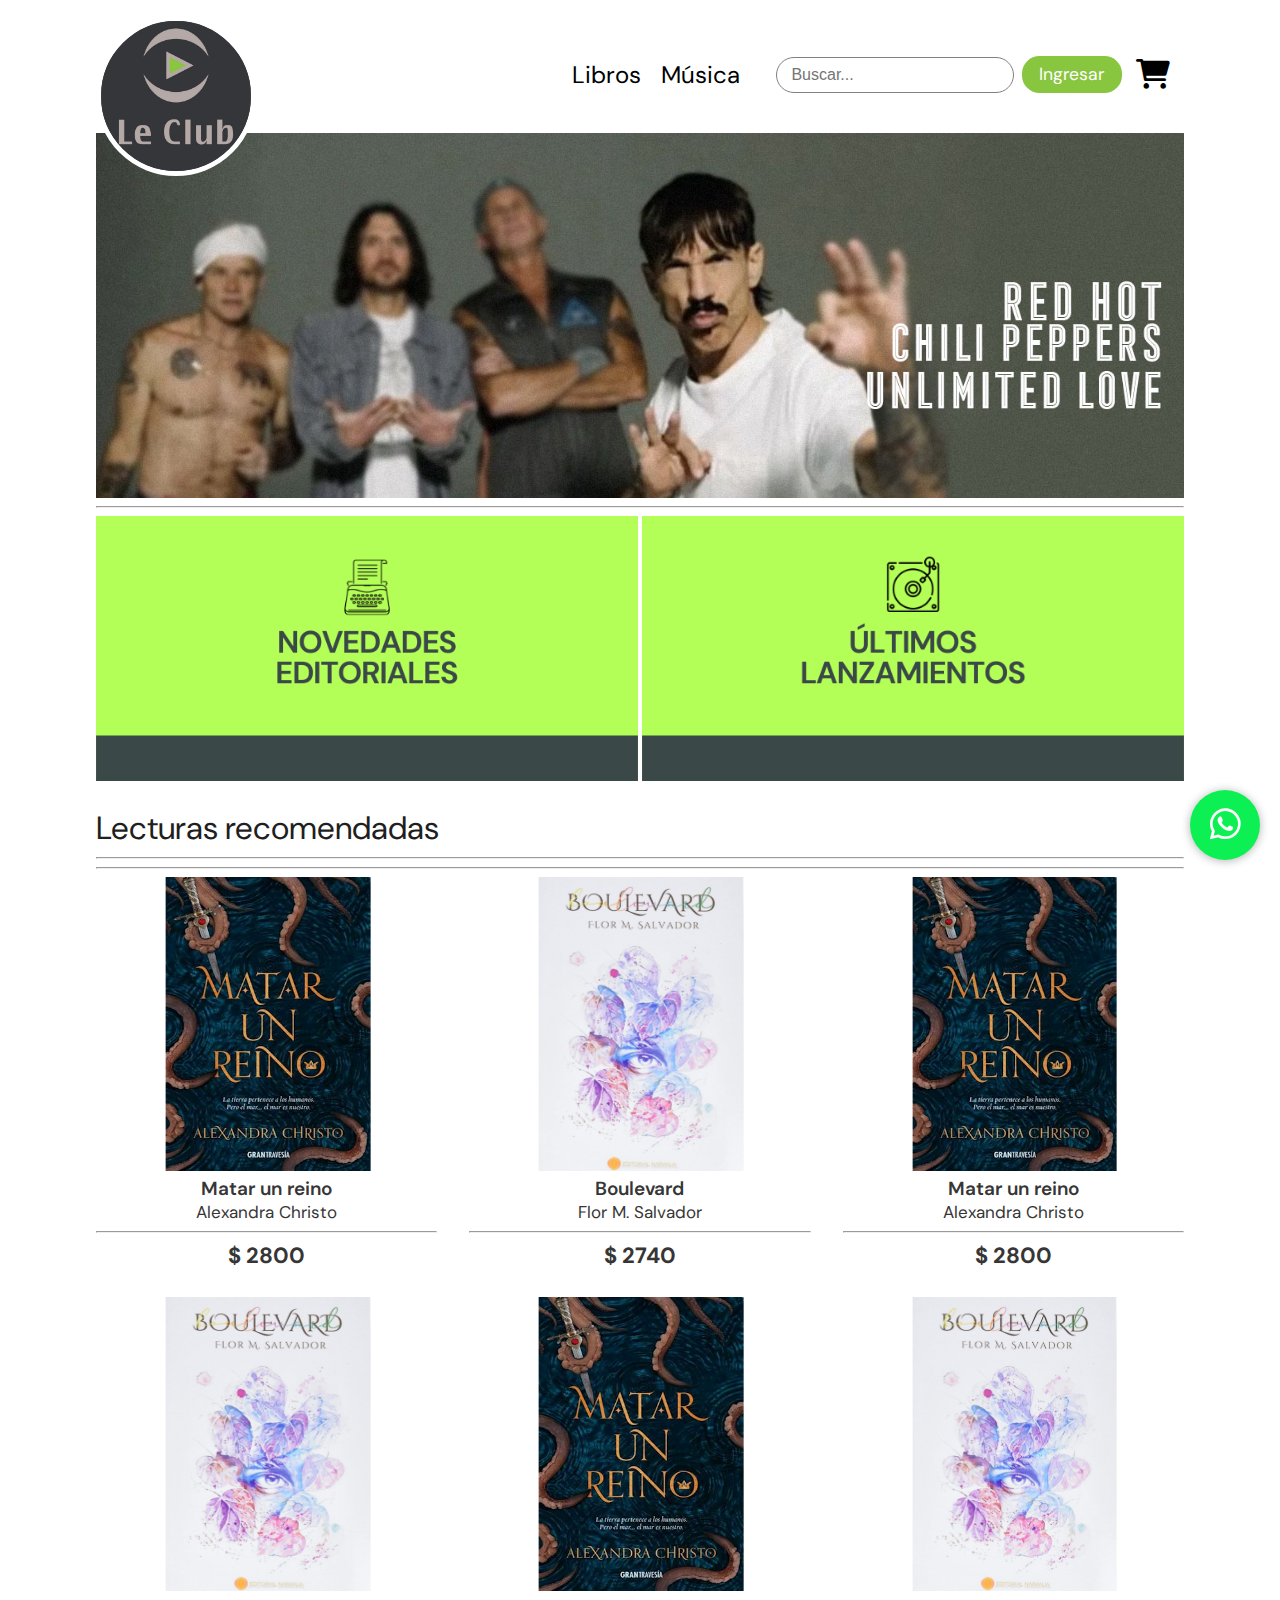
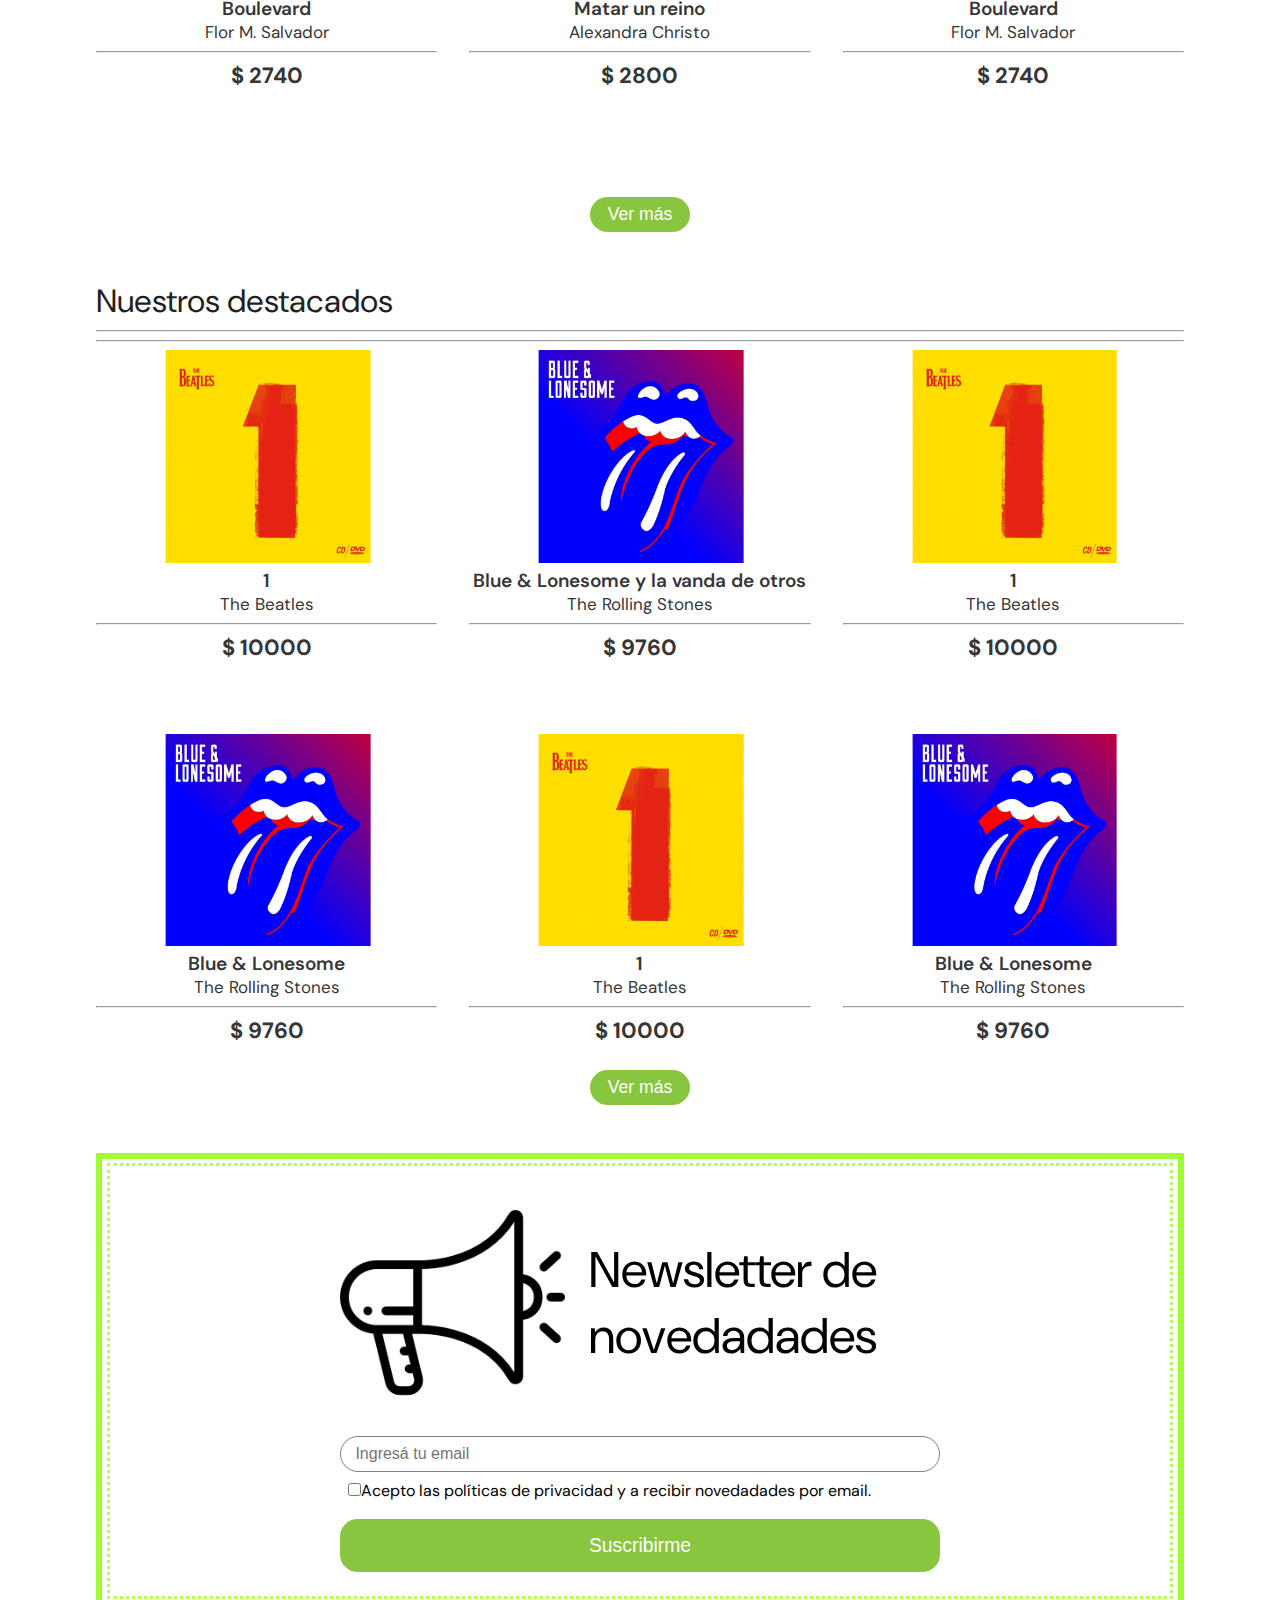
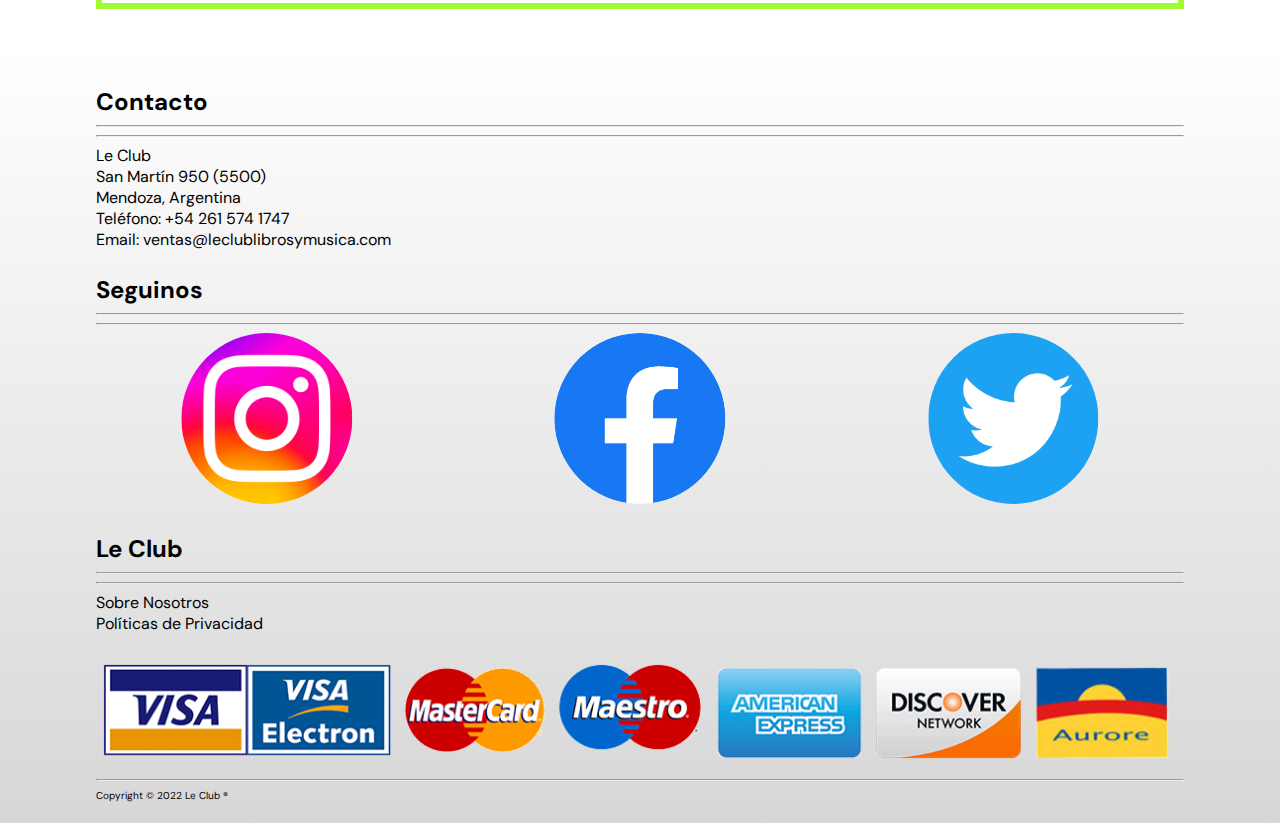
<file: index.html>
<!DOCTYPE html>
<html lang="en">

<head>
    <meta charset="UTF-8">
    <meta http-equiv="X-UA-Compatible" content="IE=edge">
    <meta name="viewport" content="width=device-width, initial-scale=1.0">
    <title>Le Club</title>
    <link rel="stylesheet" href="assets/css/index.css">
    <link rel="stylesheet" href="assets/fontawesome/css/all.css">
</head>

<body>
    <div class="overlay">
        <div class="desplegable" id="desplegable">
            <div class="x" id="x"><a href="javascript:cerrar()"><i class="fa-solid fa-xmark"></i></a></div>
            <ul class="list">
                <br>
                <li class="list__item">
                    <a href="/index.html">Inicio</a>
                </li>
                <hr noshade="" class="desplegable__hr">
                <li class="list__item">
                    <a href="#">Libros</a>
                </li>
                <li class="list__item">
                    <a href="#">Música</a>
                </li>
                <hr noshade="" class="desplegable__hr">
                <li class="list__item">
                    <a href="#">Sobre Nosotros</a>
                </li>
                <li class="list__item">
                    <a href="#">Políticas de Privacidad</a>
                </li>
            </ul>
        </div>
    </div>

    <div class="whatsapp">
        <a href="https://api.whatsapp.com/send?phone=5492616614848" class="btn-wsp" target="_blank">
        <i class="fa-brands fa-whatsapp"></i></a>
    </div>

    <header class="header">
        <div class="container logo-nav-container">
            <div style="z-index: 100;" id="logo"><img src="assets/media/logo.png" alt="" class="logo"></div>
            <nav class="navigation">
                <ul>
                    <li>
                        <div class="bars" id="bars"><a href="javascript:abrir()"><i class="fa-solid fa-bars"></i></a></div>
                    </li>
                    <li>
                        <div class="menu"><a href="#">Libros</a></div>
                    </li>
                    <li>
                        <div class="menu"><a href="#">Música</a></div>
                    </li>
                    <li>
                        <div class="glass" id="glass"><a href="javascript: abrirBuscar()"><i class="fa-solid fa-magnifying-glass"></i></a>
                    </li>
                    <li>
                        <div class="buscarmobile">
                            <div class="buscarmobile__arrow"><a href="javascript: cerrarBuscar()"><i class="fa-solid fa-arrow-left"></i></a></div>
                            <input class="buscarmobile__input" type="text" placeholder="Buscar..." required>
                        </div>
                    </li>
                    <li>
                        <div class="search"><input class="input" type="text" placeholder="Buscar..." required></div>
                    </li>
                    <li>
                        <div class="ingresar"><a href="#" class="button">Ingresar</a></div>
                    </li>
                    <li>
                        <div class="cart" id="cart"><i class="fa-solid fa-cart-shopping"></i></div>
                    </li>
                </ul>
            </nav>
        </div>
    </header>

    <section class="body">
        <div class="container conteiner__slider">
            <div class="slider" id="slider">
                <div class="slider__section">
                    <img src="assets/media/slide1.jpg" alt="Imagen 1" class="slider__img">
                </div>
                <div class="slider__section">
                    <img src="assets/media/slide2.jpg" alt="Imagen 2" class="slider__img">
                </div>
                <div class="slider__section">
                    <img src="assets/media/slide3.jpg" alt="Imagen 3" class="slider__img">
                </div>
            </div>
            <div class="slider__btn slider__btn--right" id="btn-right">&#62;</div>
            <div class="slider__btn slider__btn--left" id="btn-left">&#60;</div>
            <hr>
        </div>
    </section>

    <section id="novlan">
        <div class="container">
            <div class="novlan">
                <ul>
                    <li><img src="assets/media/NOVEDADES EDITORIALES.png" alt="Slide 1" class="img-novlan"></li>
                    <li><img src="assets/media/ULTIMOS LANZAMIENTOS.png" alt="Slide 2" class="img-novlan"></li>
                </ul>
            </div>
        </div>
    </section>

    <section id="recomendadas">
        <div class="container">
            <br>
            <h1>Lecturas recomendadas</h1>
            <hr><hr>
            <div class="publicaciones">
                <div class="publicacion">
                    <a href="assets/pages/product.html"><img src="assets/media/libro1.png" alt="Libro 1" class="publicacion__img">
                        <h4>Matar un reino</h4>
                        <h5>Alexandra Christo</h5>
                        <hr>
                        <h3>$ 2800</h3></a>
                </div>
                <div class="publicacion">
                    <img src="assets/media/libro2.jpg" alt="Libro 2" class="publicacion__img">
                    <h4>Boulevard</h4>
                    <h5>Flor M. Salvador</h5>
                    <hr>
                    <h3>$ 2740</h3>
                </div>
                <div class="publicacion">
                    <img src="assets/media/libro1.png" alt="Libro 3" class="publicacion__img">
                    <h4>Matar un reino</h4>
                    <h5>Alexandra Christo</h5>
                    <hr>
                    <h3>$ 2800</h3>
                </div>
                <div class="publicacion">
                    <img src="assets/media/libro2.jpg" alt="Libro 4" class="publicacion__img">
                    <h4>Boulevard</h4>
                    <h5>Flor M. Salvador</h5>
                    <hr>
                    <h3>$ 2740</h3>
                </div>
                <div class="publicacion">
                    <img src="assets/media/libro1.png" alt="Libro 5" class="publicacion__img">
                    <h4>Matar un reino</h4>
                    <h5>Alexandra Christo</h5>
                    <hr>
                    <h3>$ 2800</h3>
                </div>
                <div class="publicacion">
                    <img src="assets/media/libro2.jpg" alt="Libro 6" class="publicacion__img">
                    <h4>Boulevard</h4>
                    <h5>Flor M. Salvador</h5>
                    <hr>
                    <h3>$ 2740</h3>
                </div>
            </div>
            <div class="vermas">
                <button class="button">Ver más</button>
            </div>
        </div>
    </section>

    <section id="destacados">
        <div class="container">
            <h1>Nuestros destacados</h1>
            <hr>
            <hr>
            <div class="publicaciones2">
                <div class="publicacion">
                    <img src="assets/media/cd1.jpg" alt="CD 1" class="publicacion__img">
                    <h4>1</h4>
                    <h5>The Beatles</h5>
                    <hr>
                    <h3>$ 10000</h3>
                </div>
                <div class="publicacion">
                    <img src="assets/media/cd2.jpg" alt="CD 2" class="publicacion__img">
                    <h4>Blue & Lonesome y la vanda de otros </h4>
                    <h5>The Rolling Stones</h5>
                    <hr>
                    <h3>$ 9760</h3>
                </div>
                <div class="publicacion">
                    <img src="assets/media/cd1.jpg" alt="CD 3" class="publicacion__img">
                    <h4>1</h4>
                    <h5>The Beatles</h5>
                    <hr>
                    <h3>$ 10000</h3>
                </div>
                <div class="publicacion">
                    <img src="assets/media/cd2.jpg" alt="CD 4" class="publicacion__img">
                    <h4>Blue & Lonesome</h4>
                    <h5>The Rolling Stones</h5>
                    <hr>
                    <h3>$ 9760</h3>
                </div>
                <div class="publicacion">
                    <img src="assets/media/cd1.jpg" alt="CD 5" class="publicacion__img">
                    <h4>1</h4>
                    <h5>The Beatles</h5>
                    <hr>
                    <h3>$ 10000</h3>
                </div>
                <div class="publicacion">
                    <img src="assets/media/cd2.jpg" alt="CD 6" class="publicacion__img">
                    <h4>Blue & Lonesome</h4>
                    <h5>The Rolling Stones</h5>
                    <hr>
                    <h3>$ 9760</h3>
                </div>
            </div>
            <div class="vermas" style="margin-top: 2em;">
                <button class="button">Ver más</button>
            </div>
        </div>
    </section>

    <section id="newsletter">
        <div class="container">
            <div class="newsletter">
                <div class="recuadro">
                    <div class="newsletter_container">
                        <div class="newsletter__block">
                            <img src="assets/media/megaphone.png" alt="Megáfono" class="newsletter__block--img">
                            <h2>Newsletter de<br>novedadades</h2>
                        </div>
                        <div class="newsletter__email">
                            <input type="text" placeholder="Ingresá tu email" required class="input">
                            <div class="newsletter__email--checkbox">
                                <input type="checkbox" name="" id="">Acepto las <a href="#" type="blank">políticas de
                                    privacidad</a> y a
                                recibir novedadades por email.
                            </div>
                        </div>
                        <div class="button" style="margin-top: 1em;">
                            <button class="button">Suscribirme</button>
                        </div>
                    </div>
                </div>
            </div>
        </div>
    </section>

    <footer>
        <div class="container">
            <div class="footer">
                <br>
                <div class="footer__contacto">
                    <h2>Contacto</h2>
                    <hr>
                    <hr>
                    <p>Le Club<br>San Martín 950 (5500)<br>Mendoza, Argentina<br>Teléfono: <a
                            href="tel:+54 261 574 1747">+54 261 574 1747</a><br>Email: <a
                            href="mailto:ventas@leclublibrosymusica.com">ventas@leclublibrosymusica.com</a></p>
                </div>
                <div class="seguinos">
                    <h2>Seguinos</h2>
                    <hr>
                    <hr>
                    <div class="footer__redes">
                        <a href="http://instagram.com" target="_blank" rel="noopener noreferrer"><img
                                src="assets/media/instagram.png" alt="Instagram" class="footer__redes--img"></a>
                        <img src="assets/media/facebook.png" alt="Facebook" class="footer__redes--img">
                        <img src="assets/media/twitter.png" alt="Twitter" class="footer__redes--img">
                    </div>
                </div>
                <div class="footer__leclub">
                    <h2>Le Club</h2>
                    <hr>
                    <hr>
                    <a href="#" target="_blank">Sobre Nosotros</a><br>
                    <a href="#" target="_blank">Políticas de Privacidad</a>
                </div>
                <div class="footer__tarjetas">
                    <img src="assets/media/tarjetas.gif" alt="Tarjetas aceptadas" class="footer__tarjetas--img">
                </div>
                <hr>
                <div class="copyright">
                    <p style="font-size: 10px;">Copyright © 2022 Le Club ®</p><br>
                </div>
            </div>
    </footer>
    
    <script src="assets/js/slider-frame.js"></script>
    <script src="assets/js/menu-desplegable.js"></script>
</body>

</html>
</file>
<file: assets/css/index.css>
@import url('https://fonts.googleapis.com/css2?family=DM+Sans:wght@400;500;700&family=Poppins:wght@200;300;400;500;600;700;800&display=swap');
@import url('https://fonts.googleapis.com/css2?family=DM+Sans:ital,wght@0,400;0,500;0,700;1,400;1,500;1,700&display=swap');

:root {
    --bg-color: hsl(0, 0%, 100%);
    --bg-color-2: hsl(87, 100%, 67%);
    --bg-color-3: hsl(120, 100%, 50%);
    --bg-color-4: hsl(87, 96%, 59%);
    --button: hsl(87, 54%, 51%);
    --text-color-1: hsl(0, 0%, 0%);
    --text-color-2: rgb(53, 168, 53);
    --text-color-3: hsl(0, 0%, 12%);
    --font-2: "Poppins", sans-serif;
}

/* General */

*{
    margin: 0;
    padding: 0;
    box-sizing: border-box;
}

::selection {
    background-color: hsla(120, 100%, 50%, 0.9);
    color: black;
}

ul {
    list-style: none;
}

a {
    text-decoration: none;
    color: black;
}

hr {
    margin: .5em 0;
    background-color: gray;
    border-radius: 3px;
}

.hr__style {
    height: 1px;
}

h1 {
    font-weight: 400;
    color: var(--text-color-3);
}

body {
    margin-top: 1em;
    font-family: 'DM Sans', sans-serif;
}

button {
    background-color: white;
    border: none;
}

.button {
    padding: .4em 1em;
    background-color: var(--button);
    color: white;
    font-size: 1.1em;
    border: none;
    border-radius: 1em;
    text-align: center;
}

.button:hover {
    box-shadow: 5px solid var(--bg-color-3);
}

.input {
    padding: .5em .9em;
    font-size: 1em;
    color: grey;
    border: 1px solid grey;
    border-radius: 1.5em;
    width: 100%;
    max-width: 40em;
}

.btn-wsp {
    position: fixed;
    width: 70px;
    height: 70px;
    line-height: 70px;
    bottom: 40px;
    right: 20px;
    border-radius: 50px;
    color: white;
    background: #0df053;
    text-align: center;
    font-size: 35px;
    box-shadow: 0px 1px 10px rgba(0,0,0,0.3);
    z-index: 1000;
}

.btn-wsp:hover {
    text-decoration: none;
    color: white;
    background: #0df053;
}

.container {
    width: 85%;
    max-width: 1400px;
    margin: auto;
}

/* Header */

.header .logo {   
    z-index: 200;
    background-image: url(/assets/media/logo.png);
    width: 6.5em;
    height: 6.5em;
    background-repeat: no-repeat;
    background-size: cover;
    background-position: center;
    border: 5px solid white;
    border-radius: 80px;
    margin-right: 2.2em;
    margin-bottom: -1.5em;
}

.logo-nav-container {
    display: flex;
    justify-content: space-between; /*Los elementos se disponen con un espacio de por medio*/
    align-items: center; /* Los elementos se centran */
}

.navigation ul{
    margin: 0;
    padding: 0;
    display: flex;
    align-items: center ;
}

    .navigation ul li {
        display: inline-flex;
        justify-content: space-between;
        padding-right: .5em;
    }

.menu {
    font-size: 24px;
    padding-right: .5em;
}

.bars, .glass {
    display: none;	
}

.fa-solid {
    font-size: 30px;
    padding: 0 .2em;
}

/* Header input buscar desplegable */

.buscarmobile {
    display: none;
}

.buscarmobile__input {
    padding: .5em .9em;
    padding-left: 3em;
    font-size: 1em;
    color: grey;
    border: 1px solid grey;
    border-radius: 1.5em;
    width: 54vw;
    outline: none;
    transition: .2s ease all;
}

.buscarmobile__arrow {
    position: absolute;
    margin-top: .35em;
    margin-left: .5em;
}

.fa-arrow-left {
    font-size: 25px;
    color: black;
}

/* Header menú desplegable */

.desplegable {
    margin-top: -1em;
    position: fixed;
    background-color: white;
    width: 60%;
    height: 200%;
    left: 40%;
    display: flex;
    justify-content:left;
    align-items: flex-start;
    display: none;
    transition: .2s ease all;
}

.overlay {
    background-color: rgba(0, 0, 0, 40%);
    top: 0;
    position: fixed;
    bottom: 0;
    left: 0;
    right: 0;
    display: none;
    z-index: 150;
    backdrop-filter: blur(5px);
}

.fa-xmark {
    margin-top: .8em;
    margin-left: .5em;
    color: rgba(0, 0, 0, 40%);
    cursor: pointer;
}

.fa-xmark:hover {
    transition: all .4s ease;
    color: black;
}

.button__click {
    cursor: pointer;
}

.list{
    border-radius: 0 16px 16px 0;
    margin-top: 3em;
    margin-left: .5em;
}

.desplegable__hr {
    background-color: black;
    border: .001px solid black;
    width: 80%;
}

.list__item{
    list-style: none;
    width: 100%;
    text-align:start;
    overflow: hidden;
    font-size: 20px;
}

.list__item--click{
    cursor: pointer;
}

/* Slider */

.body {
    display: flex;
}

.conteiner__slider {
    overflow: hidden;
    position: relative;
}

.slider {
    display: flex;
    width: 300%;
    height: auto;
    margin-left: -100%;
}

.slider__section {
    width: 100%;
}

.slider__img {
    display: block;
    width: 100%;
    height: 100%;
    object-fit: cover;
}

.slider__btn {
    position:absolute;
    width: 50%;
    height: 100%;
    background-color: rgba(0, 0, 0, 0);
    color: rgba(0, 0, 0, 0);
    top: 50%;
    transform: translateY(-65%);
    cursor: pointer;
}

.slider__btn--right {
    right: 0;
    height: 100%;
    margin-top: 1%;
}

.slider__btn--left {
    height: 100%;
    margin-top: 1%;
}

/* Novedades y destacados (novlan) */

.img-novlan {
    width: 100%;
}

.novlan {
	width: 100%;
    height: auto;
    overflow: hidden;
}

.novlan ul {
	display: flex;
	padding: 0;
    gap: .3em;
	width: 100%; /*Si quisiera que mostrara solo dos la primera imagen, tendría que poner 200% porque son dos*/
}

.novlan li {
	width: 100%;
	list-style: none;
}

.novlan img {
	width: 100%;
}

/* Lecturas recomendadas y Nuestros destacados */

.publicaciones {
    display: grid;
    grid-template-columns: repeat(2, 1fr);
    grid-template-rows: repeat(3, auto);
    column-gap: 2em;
}

.publicaciones2 {
    display: grid;
    grid-template-columns: repeat(2, 1fr);
    grid-template-rows: repeat(3, auto);
    column-gap: 2em;
    row-gap: 2em;
}

.publicacion h4, h3, h5 {
    color: hsl(0, 0%, 21%);
    text-align: center;
    display: -webkit-box;
    -webkit-box-orient: vertical;
    -webkit-line-clamp: 2;
    line-clamp: 2;
    overflow: hidden;
}

.publicacion_libros {
    margin-bottom: 2em;
}

.publicacion h4 {
    font-size: 19px;
    font-weight: 600;
}

.publicacion h5 {
    font-size: 17px;
    font-weight: 400;
}

.publicacion h3 {
    font-size: 22px;
}

.publicacion__img {
    width: 80%;
    height: 60%;
    transform: translatex(13%);
}

.vermas {
    display: flex;
    justify-content: center;
    margin-bottom: 3em;
    margin-top: 5em;
}

/* Newsletter */

.newsletter {
    border: .4em solid var(--bg-color-4);
    margin-bottom: 2em;
}

.recuadro {
    border: .2em dotted var(--bg-color-2);
    margin: .3em;
    padding: 1.5em;
}

.newsletter__btn {
    display: flex;
    justify-content: center;
    margin: 2em;
}

.newsletter__block {
    display: inline-flex;
    justify-content: center;
    align-items: center;
}

.newsletter__block--img {
    width: 30%;
    margin-right: 1.5em;
}

.newsletter__block h2{
    font-size: 30px;
    font-weight: 400;
}

.newsletter__email {
    display: grid;
    row-gap: .5em;
    margin-top: 1em;
}

.newsletter__email--checkbox {
    margin-left: .5em;
}

/* Footer */

footer {
    background: linear-gradient(to bottom, white, rgb(215, 215, 215));
}

footer h2 {
    margin-top: 1em;
}

.footer__redes {
    display: grid;
    grid-template-columns: repeat(3, 1fr);
    grid-template-rows: auto;
    column-gap: 2em;
}

.footer__redes--img {
    width: 100%;
    border-radius: 50%;
}

.footer__tarjetas {
    display: flex;
    justify-content: center;
    align-items: center;
}

.footer__tarjetas--img {
    margin-top: 1em;
    width: 100%;
}

@media screen and (max-width: 320px) {
    /* Header input buscar desplegable */

    .buscarmobile__input {
        width: 100%;
        transition: .2s ease all;
        margin: 1.51em 0;
    }

    .buscarmobile__arrow {
        margin-top: 1.8em;
    }

    /* Lecturas recomendadas y Nuestros destacados */

    .publicaciones {
        row-gap: 0;
    }
    
    .publicaciones2 {
        row-gap: 0;
    }

    .publicacion {
        margin-bottom: 3em;
    }

    .publicacion__img {
        height: 50%;
    }
    
    .vermas {
        margin-bottom: 3em;
        margin-top: 0;
    }

    /* Newsletter */

    .newsletter__block--img {
        width: 10%;
    }

    .newsletter__block h2{
        font-size: 20px;
        display: -webkit-box;
        -webkit-box-orient: vertical;
        -webkit-line-clamp: 3;
        line-clamp: 3;
        overflow: hidden;
    }
}

@media screen and (max-width: 480px) {
    /* Header input buscar desplegable */
    
    .buscarmobile__input {
        width: 100%;
        margin: 1.51em 0;
        display: flex;
        justify-content: center;
        align-items: center;
        padding-right: 10em;
    }

    .buscarmobile__arrow {
        margin-top: 1.8em;
    }

    /* Lecturas recomendadas y Nuestros destacados */

    .publicaciones {
        row-gap: 0;
    }
    
    .publicaciones2 {
        row-gap: 1.5em;
    }

    .publicacion {
        margin-bottom: 1em;
    }

    .publicacion__img {
        height: 55%;
    }
    
    .vermas {
        margin-bottom: 3em;
        margin-top: 0;
    }

    /* Newsletter */

    .newsletter__block--img {
        width: 25%;
    }

    .newsletter__block h2{
        font-size: 30px;
        display: -webkit-box;
        -webkit-box-orient: vertical;
        -webkit-line-clamp: 3;
        line-clamp: 3;
        overflow: hidden;
    }
}

@media screen and (min-width: 625px) and (max-width: 1024px) {
    /* Header menú desplegable */

    .desplegable {
        width: 40%;
        height: 200%;
        left: 60%;
    }
}

@media screen and (min-width: 480px) and (max-width: 719px) {
    /* Header input buscar desplegable */
        
    .buscarmobile__input {
        width: 100%;
        margin: 1.51em 0;
        display: flex;
        justify-content: center;
        align-items: center;
        padding-right: 10em;
    }

    .buscarmobile__arrow {
        margin-top: 1.8em;
    }

    /* Lecturas recomendadas y Nuestros destacados */

    .publicaciones {
        row-gap: 0;
    }

    .publicaciones2 {
        row-gap: 1.5em;
    }

    .publicacion {
        margin-bottom: 0;
    }

    .publicacion__img {
        height: 65%;
    }

    .vermas {
        margin-top: -1em;
    }

    /* Newsletter */

    .newsletter__block--img {
        width: 20%;
    }

    .newsletter__block h2{
        font-size: 35px;
        display: -webkit-box;
        -webkit-box-orient: vertical;
        -webkit-line-clamp: 3;
        line-clamp: 3;
        overflow: hidden;
    }

    /* Footer */

    .footer__redes--img {
        width: 60%;
        transform: translateX(40%);
        border-radius: 50%;
    }
}

@media screen and (min-width: 720px) and (max-width: 1023px) {
    /* Lecturas recomendadas y Nuestros destacados */

    .publicaciones {
        display: grid;
        grid-template-columns: repeat(3, 1fr);
        grid-template-rows: repeat(2, auto);
        column-gap: 2em;
    }

    .publicaciones2 {
        display: grid;
        grid-template-columns: repeat(3, 1fr);
        grid-template-rows: repeat(2, auto);
        column-gap: 2em;
    }

    .publicacion h4, h3, h5 {
        color: hsl(0, 0%, 21%);
        text-align: center;
        display: -webkit-box;
        -webkit-box-orient: vertical;
        -webkit-line-clamp: 2;
        line-clamp: 2;
        overflow: hidden;
    }

    .publicacion {
        margin-bottom: 2em;
    }

    .publicacion__img {
        width: 80%;
    }

    .publicaciones {
        row-gap: 0;
    }

    .publicaciones2 {
        row-gap: 1.5em;
    }

    .vermas {
        margin-top: -1em;
    }

    /* Newsletter */

    .newsletter__block--img {
        width: 25%;
    }

    .newsletter__block h2{
        font-size: 40px;
        display: -webkit-box;
        -webkit-box-orient: vertical;
        -webkit-line-clamp: 3;
        line-clamp: 3;
        overflow: hidden;
    }

    .newsletter_container {
        width: 70%;
        max-width: 1400px;
        margin: auto;
    }

    /* Footer */

    .footer__redes--img {
        width: 50%;
        transform: translateX(50%);
        border-radius: 50%;
    }
}

@media screen and (max-width: 850px) {
        /* Header */
        .bars, .glass {
            display: inline-block;
        }
        .menu, .search, .ingresar {
            display: none;
            visibility: hidden;
        }
        .navigation ul li { 
            padding-right: 0;
        }
}

@media screen and (min-width: 1024px) and (max-width: 1327px) {
    /* Lecturas recomendadas y Nuestros destacados */

    .publicaciones {
        display: grid;
        grid-template-columns: repeat(3, 1fr);
        grid-template-rows: repeat(2, auto);
        column-gap: 2em;
        row-gap: -1em;
    }

    .publicaciones2 {
        display: grid;
        grid-template-columns: repeat(3, 1fr);
        grid-template-rows: repeat(2, auto);
        column-gap: 2em;
        row-gap: 5em;
    }

    .publicacion h4, h3, h5 {
        color: hsl(0, 0%, 21%);
        text-align: center;
        display: -webkit-box;
        -webkit-box-orient: vertical;
        -webkit-line-clamp: 2;
        line-clamp: 2;
        overflow: hidden;
    }

    .publicacion__img {
        width: 60%;
        height: 70%;
        transform: translatex(34%);
    }

    /* Newsletter */

    .newsletter__block--img {
        width: 25vh;
    }

    .newsletter__block h2{
        font-size: 50px;
        display: -webkit-box;
        -webkit-box-orient: vertical;
        -webkit-line-clamp: 3;
        line-clamp: 3;
        overflow: hidden;
    }

    .newsletter_container {
        width: 70%;
        max-width: 600px;
        margin: auto;
    }

    /* Footer */

    .footer__redes--img {
        width: 50%;
        max-width: 20em;
        transform: translateX(50%);
        border-radius: 50%;
    }
}

@media screen and (min-width: 1100px) {
    /* Header */
    .header .logo {   
        z-index: 200;
        background-image: url(/assets/media/logo.png);
        width: 10em;
        height: 10em;
        background-repeat: no-repeat;
        background-size: cover;
        background-position: center;
        border: 5px solid white;
        border-radius: 80px;
        margin-right: 2.2em;
        margin-bottom: -3em;
    }
}

@media screen and (min-width: 1328px) {
    /* Header */
    .navigation ul li {
        padding-right: .9em;
    }
    
    .menu {
        font-size: 28px;
        padding-right: .4em;
    }
    
    .fa-solid {
        font-size: 30px;
    }

    .search .input {
        padding-right: 7em;
    }

    /* Lecturas recomendadas y Nuestros destacados */

    .publicaciones {
        display: grid;
        grid-template-columns: repeat(3, 1fr);
        grid-template-rows: auto;
        column-gap: 3em;
    }

    .publicaciones2 {
        display: grid;
        grid-template-columns: repeat(3, 1fr);
        grid-template-rows: repeat(2, auto);
        column-gap: 3em;
        row-gap: 3em;
    }

    .publicacion__img {
        width: 45%;
        height: 60%;
        transform: translatex(60%);
    }

    .publicacion h4 {
        font-size: 22px;
        padding: .2em 0;
    }
    
    .publicacion h5 {
        font-size: 18px;
        font-weight: 400;
    }

    .vermas {
        margin-top: 0em;
    }

    /* Newsletter */

    .newsletter_container {
        display: flex;
        align-items: center;
    }

    .newsletter__btn {
        display: inline-flex;
        justify-content:center;
    }

    .newsletter__block {
        display: flex;
        justify-content: center;
        align-items: center;
    }

    .newsletter__block--img {
        width: 20%;
        margin-right: 1.5em;
    }

    .newsletter__block h2{
        font-size: 40px;
        font-weight: 400;
    }

    .newsletter_container .input {
        width: 85%;
    } 

    /* Footer */

    .footer__redes--img {
        width: 30%;
        max-width: 20em;
        transform: translateX(100%);
        border-radius: 50%;
        display: flex;
    }

    .footer__tarjetas {
        width: 50%;
        transform: translateX(50%);
    }

    #recomendadas h1 {
        font-size: 30px;
    }

    #destacados h1 {
        font-size: 30px;
    }
}
</file>
